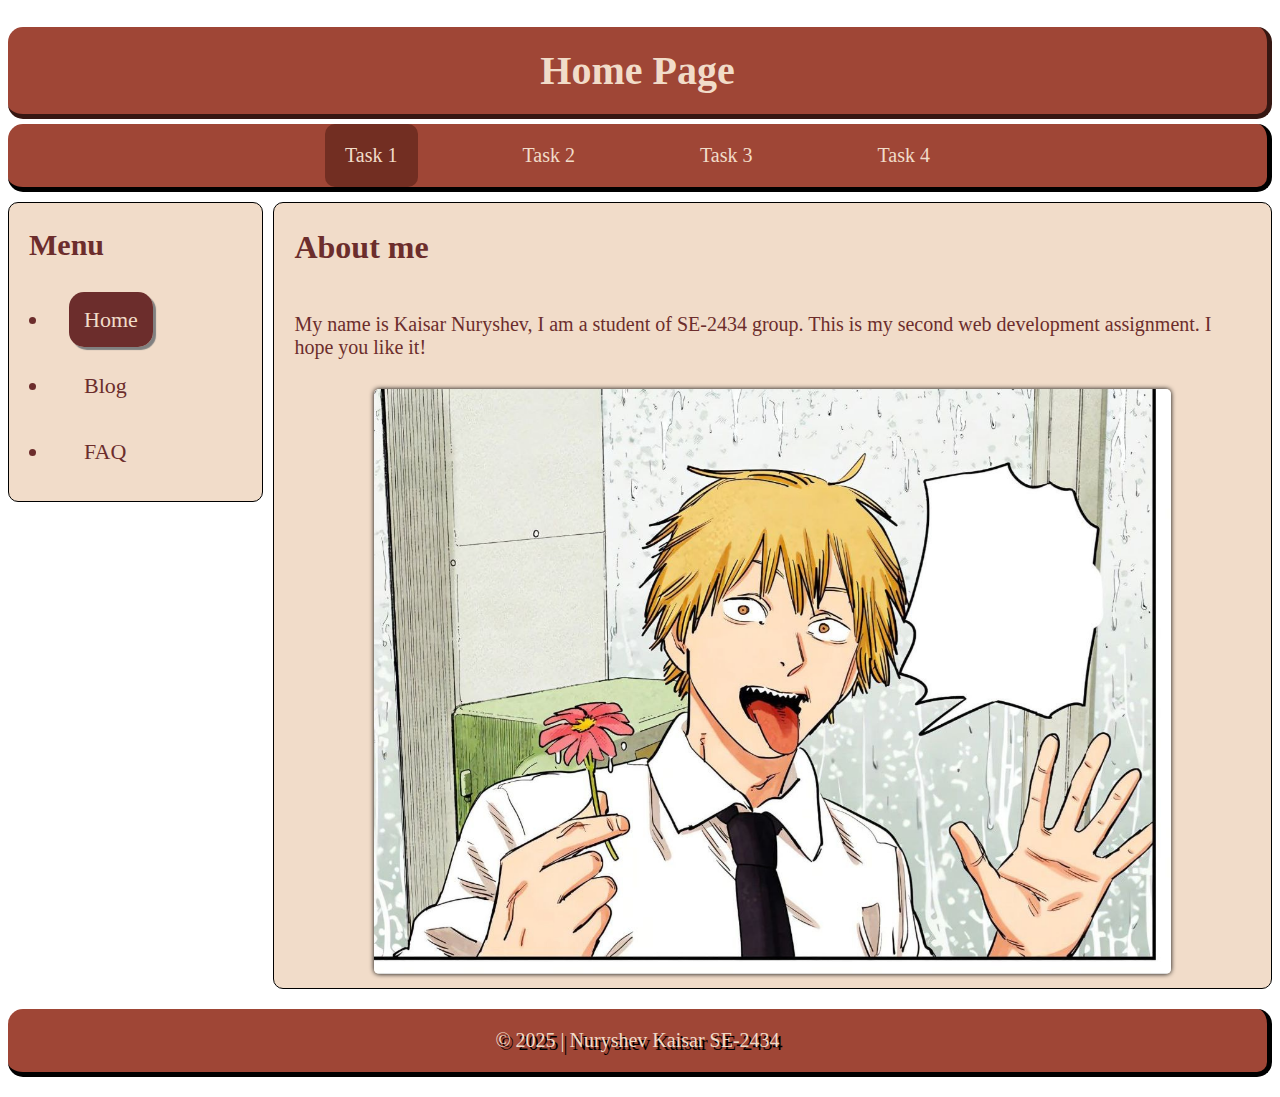
<file: index.html>
<!DOCTYPE html>
<html lang="en">
<head>
  <meta charset="UTF-8">
  <meta name="viewport" content="width=device-width, initial-scale=1.0">
  <link rel="stylesheet" href="style.css">
  <link href="https://fonts.googleapis.com/css2?family=Yeseva+One&display=swap" rel="stylesheet">
  <title>Home</title>
</head>
<body>
  <h1 class="head">Home Page</h1>
  <div class="list">
    <a href="#">Task 1</a>
    <a href="task2.html">Task 2</a>
    <a href="task3.html">Task 3</a>
    <a href="task4.html">Task 4</a>
  </div>
  <div class="main">
    <h2>Menu</h2>
    <ul>
      <li><a href="#" class="menu1">Home</a></li>
      <li><a href="blog.html" class="menu2">Blog</a></li>
      <li><a href="FAQ.html" class="menu3">FAQ</a></li>
    </ul>
  </div>
  <div class="home">
    <h2>About me</h2>
    <p>My name is Kaisar Nuryshev, I am a student of SE-2434 group. This is my second web development assignment. I hope you like it!</p>
    <img src="denji.jpeg" title="denji from chainsaw man">
  </div>
  <p id="footer">&copy; 2025 | Nuryshev Kaisar SE-2434</p>

</body>
</html>
</file>
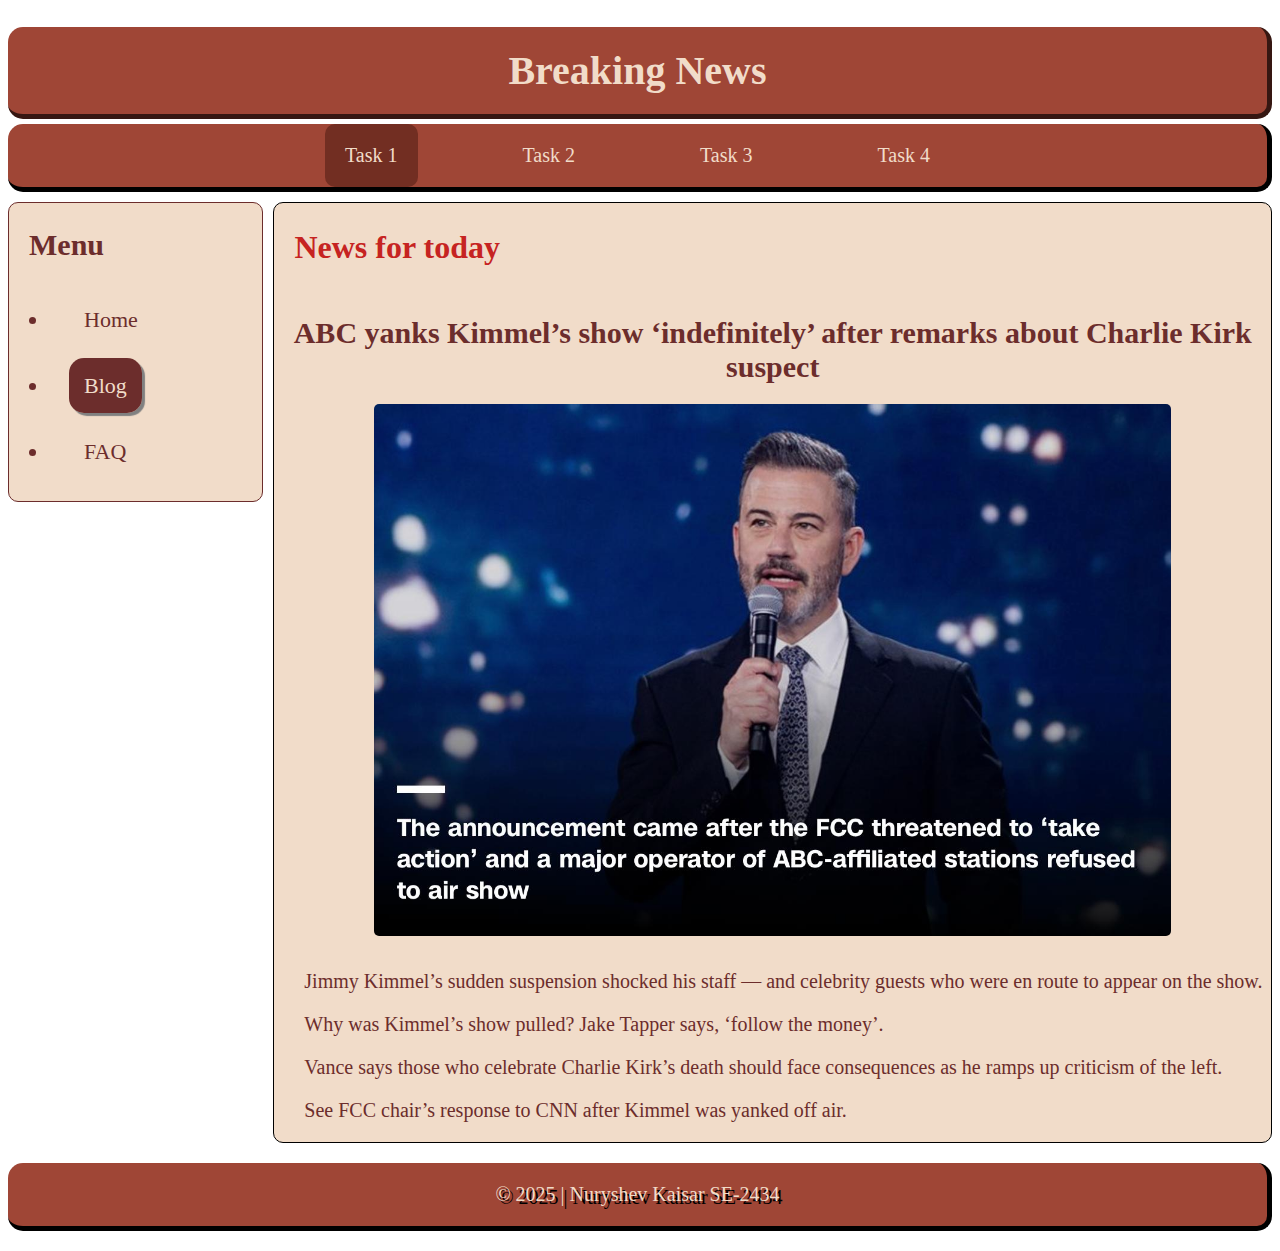
<file: blog.html>
<!DOCTYPE html>
<html lang="en">
<head>
  <meta charset="UTF-8">
  <meta name="viewport" content="width=device-width, initial-scale=1.0">
  <link rel="stylesheet" href="blog.css">
  <link href="https://fonts.googleapis.com/css2?family=Yeseva+One&display=swap" rel="stylesheet">
  <title>Blog</title>
</head>
<body>
  <h1 class="head">Breaking News</h1>
  <div class="list">
    <a href="#">Task 1</a>
    <a href="task2.html">Task 2</a>
    <a href="task3.html">Task 3</a>
    <a href="index.html">Task 4</a>
  </div>
  <div class="main">
    <h2>Menu</h2>
    <ul>
      <li><a href="index.html" class="menu1">Home</a></li>
      <li><a href="blog.html" class="menu2">Blog</a></li>
      <li><a href="FAQ.html" class="menu3">FAQ</a></li>
    </ul>
  </div>
    <div class="blog">
        <h2>News for today</h2>
        <h3>ABC yanks Kimmel’s show ‘indefinitely’ after remarks about Charlie Kirk suspect</h3>
        <img src="news.jpeg">
        <p>Jimmy Kimmel’s sudden suspension shocked his staff — and celebrity guests who were en route to appear on the show.</p>
        <p>Why was Kimmel’s show pulled? Jake Tapper says, ‘follow the money’.</p>
        <p>Vance says those who celebrate Charlie Kirk’s death should face consequences as he ramps up criticism of the left.</p>
        <p>See FCC chair’s response to CNN after Kimmel was yanked off air.</p>
    </div>
  
  <p id="footer">&copy; 2025 | Nuryshev Kaisar SE-2434</p>

</body>
</html>
</file>
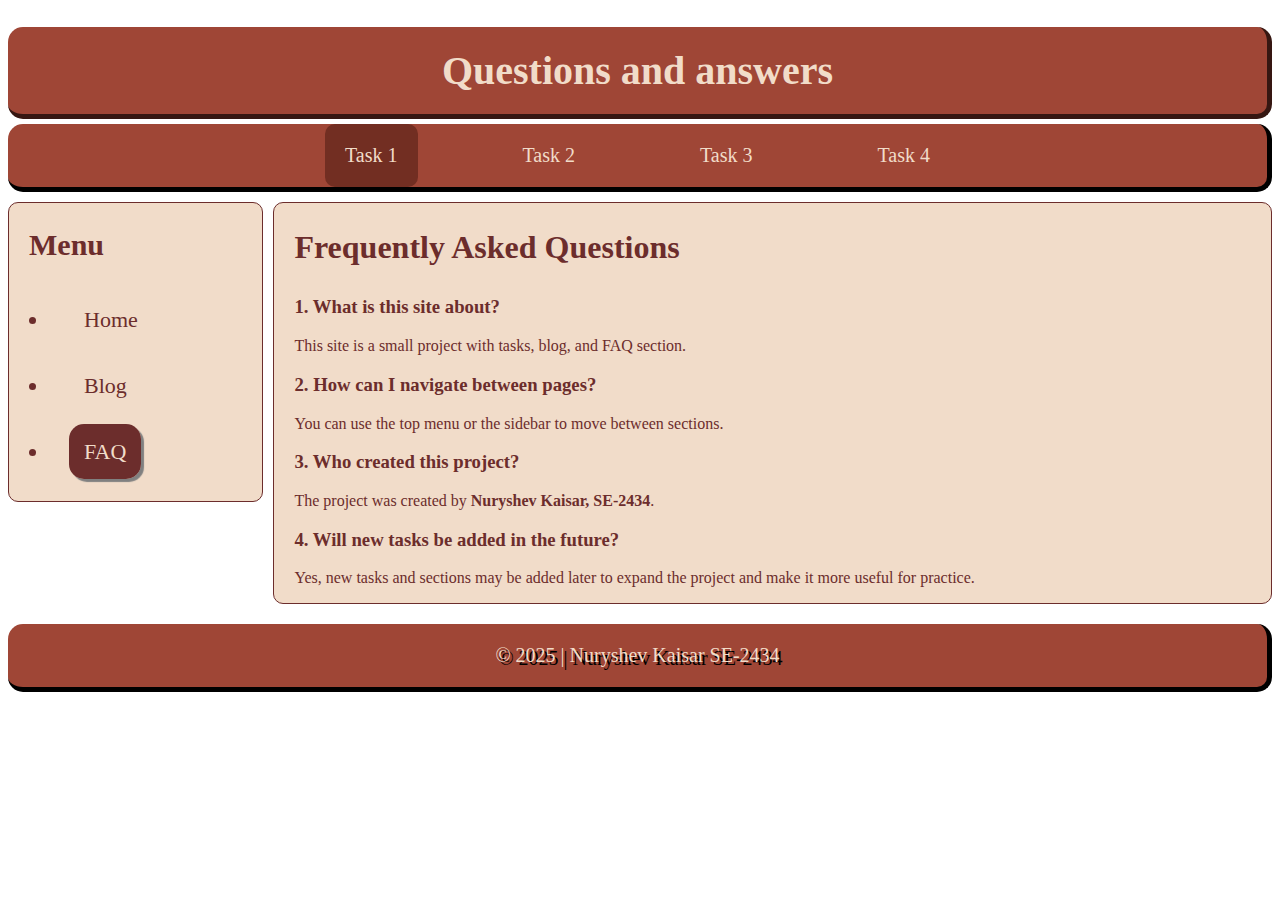
<file: FAQ.html>
<!DOCTYPE html>
<html lang="en">

<head>
    <meta charset="UTF-8">
    <meta name="viewport" content="width=device-width, initial-scale=1.0">
    <link rel="stylesheet" href="faq.css">
    <link href="https://fonts.googleapis.com/css2?family=Yeseva+One&display=swap" rel="stylesheet">
    <title>FAQ</title>
</head>

<body>
    <h1 class="head">Questions and answers</h1>
    <div class="list">
        <a href="#">Task 1</a>
        <a href="task2.html">Task 2</a>
        <a href="task3.html">Task 3</a>
        <a href="index.html">Task 4</a>
    </div>
    <div class="main">
        <h2>Menu</h2>
        <ul>
            <li><a href="index.html" class="menu1">Home</a></li>
            <li><a href="blog.html" class="menu2">Blog</a></li>
            <li><a href="FAQ.html" class="menu3">FAQ</a></li>
        </ul>
    </div>
    <div class="faq">
        <h2>Frequently Asked Questions</h2>
    <div class="que">
        <h3>1. What is this site about?</h3>
        <p>This site is a small project with tasks, blog, and FAQ section.</p>
    </div>

    <div class="que">
        <h3>2. How can I navigate between pages?</h3>
        <p>You can use the top menu or the sidebar to move between sections.</p>
    </div>

    <div class="que">
        <h3>3. Who created this project?</h3>
        <p>The project was created by <strong>Nuryshev Kaisar, SE-2434</strong>.</p>
    </div>
    <div class="que">
        <h3>4. Will new tasks be added in the future?</h3>
        <p>Yes, new tasks and sections may be added later to expand the project and make it more useful for practice.</p>
    </div>
    </div>

    <p id="footer">&copy; 2025 | Nuryshev Kaisar SE-2434</p>

</body>

</html>
</file>
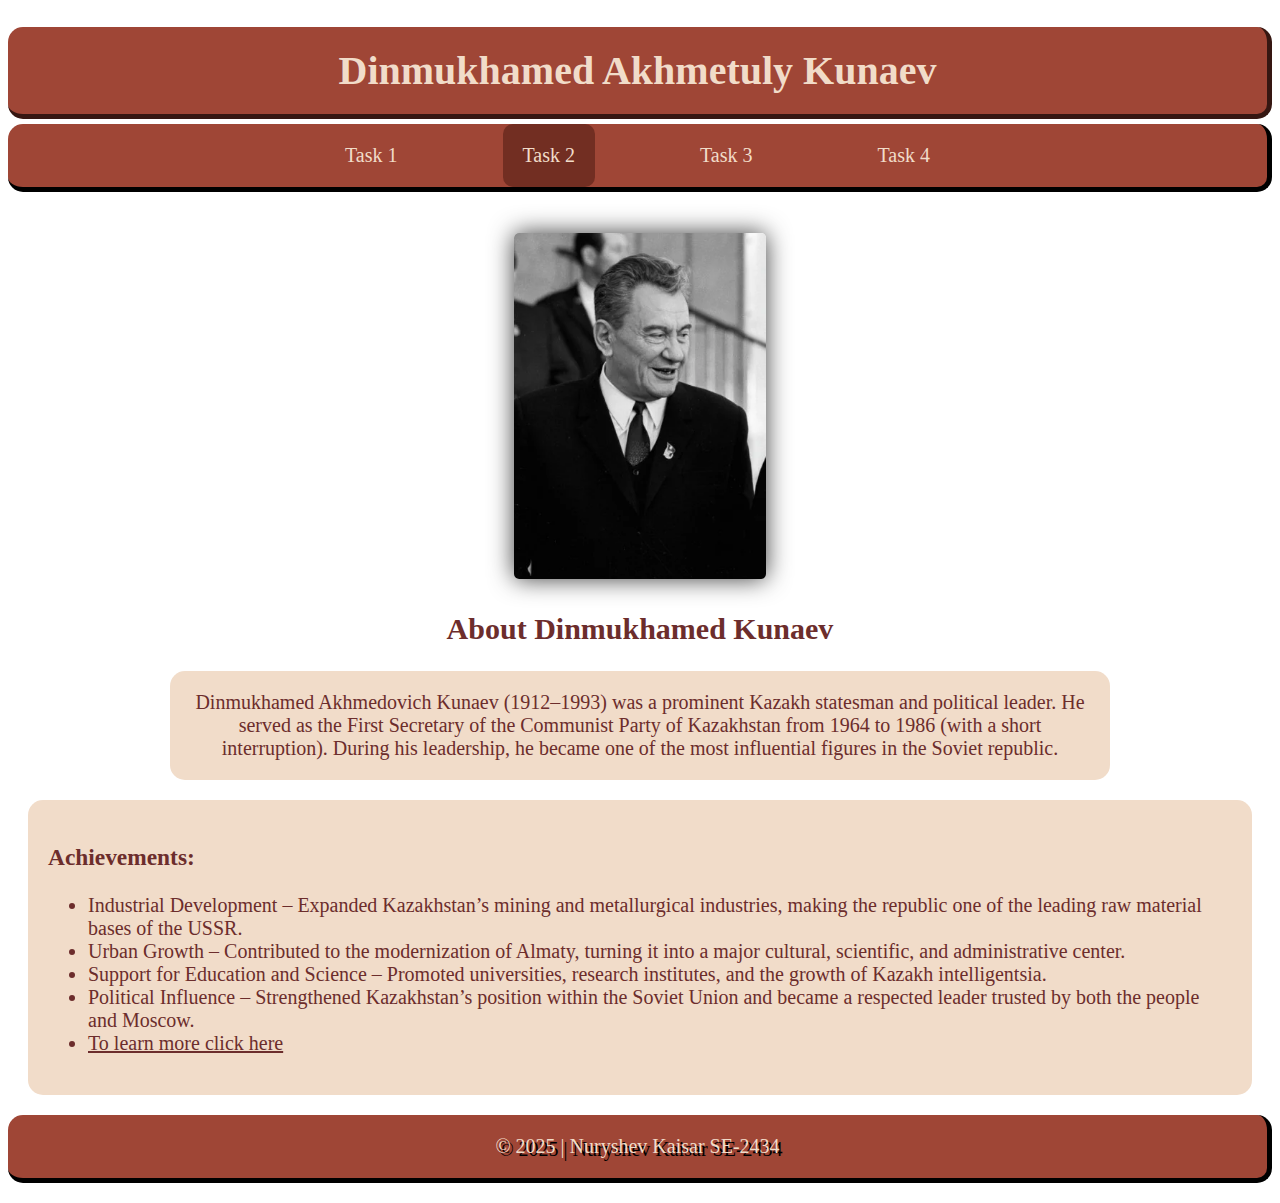
<file: task2.html>
<!DOCTYPE html>
<html lang="en">
<head>
    <meta charset="UTF-8">
    <meta name="viewport" content="width=device-width, initial-scale=1.0">
    <title>Tribute page</title>
    <link rel="stylesheet" href="task2.css">
</head>
<body>
    <h1>Dinmukhamed Akhmetuly Kunaev</h1>
    <div class="list">
        <a href="index.html">Task 1</a>
        <a href="#">Task 2</a>
        <a href="task3.html">Task 3</a>
        <a href="task4.html">Task 4</a>
    </div>
    <img class="img" src="Kunaev.webp">
    <h2>About Dinmukhamed Kunaev</h2>
    <p class="about">Dinmukhamed Akhmedovich Kunaev (1912–1993) was a prominent Kazakh statesman and political leader. He served as the 
        First Secretary of the Communist Party of Kazakhstan from 1964 to 1986 (with a short interruption). During his leadership, he
    became one of the most influential figures in the Soviet republic.</p>

    <div class="ach">
        <h3>Achievements:</h3>
        <ul>
            <li>Industrial Development – Expanded Kazakhstan’s mining and metallurgical industries, making the republic one of the
            leading raw material bases of the USSR.</li>
            <li>Urban Growth – Contributed to the modernization of Almaty, turning it into a major cultural, scientific, and
            administrative center.</li>
            <li>Support for Education and Science – Promoted universities, research institutes, and the growth of Kazakh intelligentsia.</li>
            <li>Political Influence – Strengthened Kazakhstan’s position within the Soviet Union and became a respected leader trusted
            by both the people and Moscow.</li>
            <li><a href="https://en.wikipedia.org/wiki/Dinmukhamed_Kunaev">To learn more click here</a></li>
        </ul>
    </div>
    
    <p class="footer">&copy; 2025 | Nuryshev Kaisar SE-2434</p>

</body>
</html>
</file>
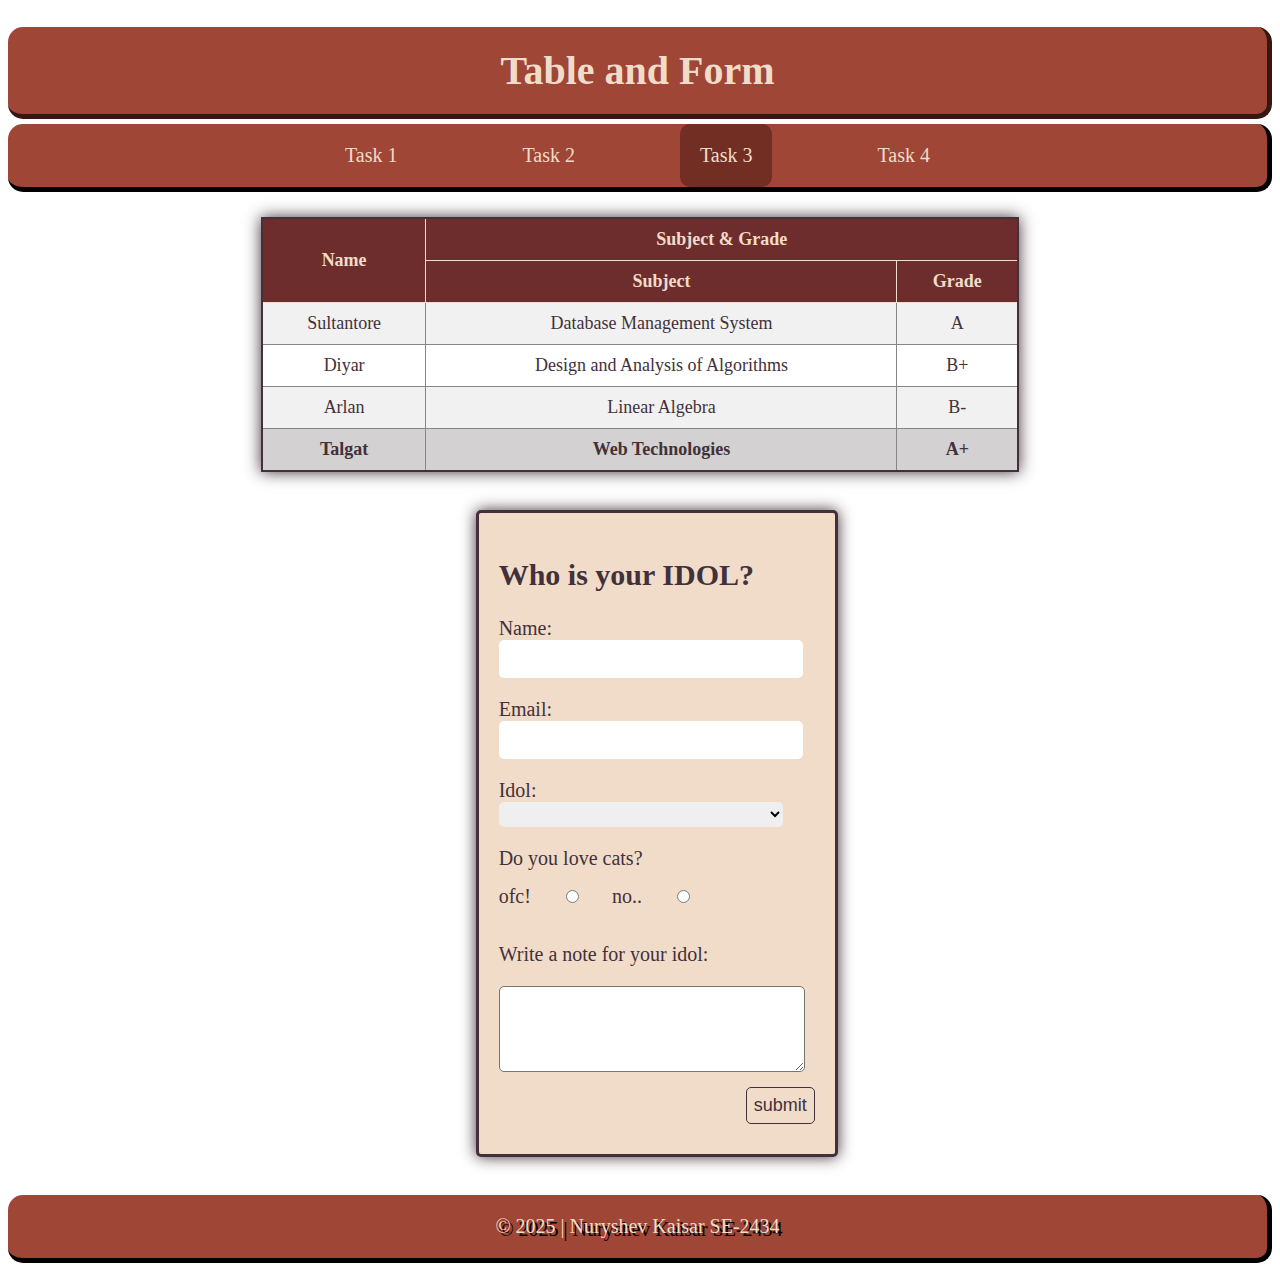
<file: task3.html>
<!DOCTYPE html>
<html lang="en">
<head>
    <meta charset="UTF-8">
    <meta name="viewport" content="width=device-width, initial-scale=1.0">
    <link rel="stylesheet" href="task3.css">
    <title>Table&Form</title>
</head>
<body>
    <h1>Table and Form</h1>
<div class="list">
    <a href="index.html">Task 1</a>
    <a href="task2.html">Task 2</a>
    <a href="#">Task 3</a>
    <a href="task4.html">Task 4</a>
</div>
<table>
    <thead>
        <tr>
            <th rowspan="2">Name</th>
            <th colspan="2">Subject & Grade</th>
        </tr>
        <tr>
            <th>Subject</th>
            <th>Grade</th>
        </tr>
    </thead>
    <tbody>
        <tr>
            <td>Sultantore</td>
            <td>Database Management System</td>
            <td>A</td>
        </tr>
        <tr>
            <td>Diyar</td>
            <td>Design and Analysis of Algorithms</td>
            <td>B+</td>
        </tr>
        <tr>
            <td>Arlan</td>
            <td>Linear Algebra</td>
            <td>B-</td>
        </tr>
        <tr>
            <td>Talgat</td>
            <td>Web Technologies</td>
            <td>A+</td>
        </tr>
    </tbody>
</table>
<div class="form">
    <h2>Who is your IDOL?</h2>

    <label>Name:</label>
    <input type="text" required><br>
    <label>Email:</label>
    <input type="email" required><br>

    <label>Idol:</label>
    <select required>
        <option value="" selected></option>
        <option>Sultantore</option>
        <option>Diyar</option>
        <option>Arlan</option>
        <option>Talgat</option>
    </select><br>

    <label>Do you love cats?</label><br>
    <label>
    ofc!
    <input id="radio" type="radio" name="cats">
    </label>
    <label>
    no..
    <input id="radio" type="radio" name="cats">
    </label>

    <p id="note">Write a note for your idol:</p>
    <textarea></textarea>

    <button>submit</button>
</div>
<p id="footer">&copy; 2025 | Nuryshev Kaisar SE-2434</p>
</body>
</html>
</file>
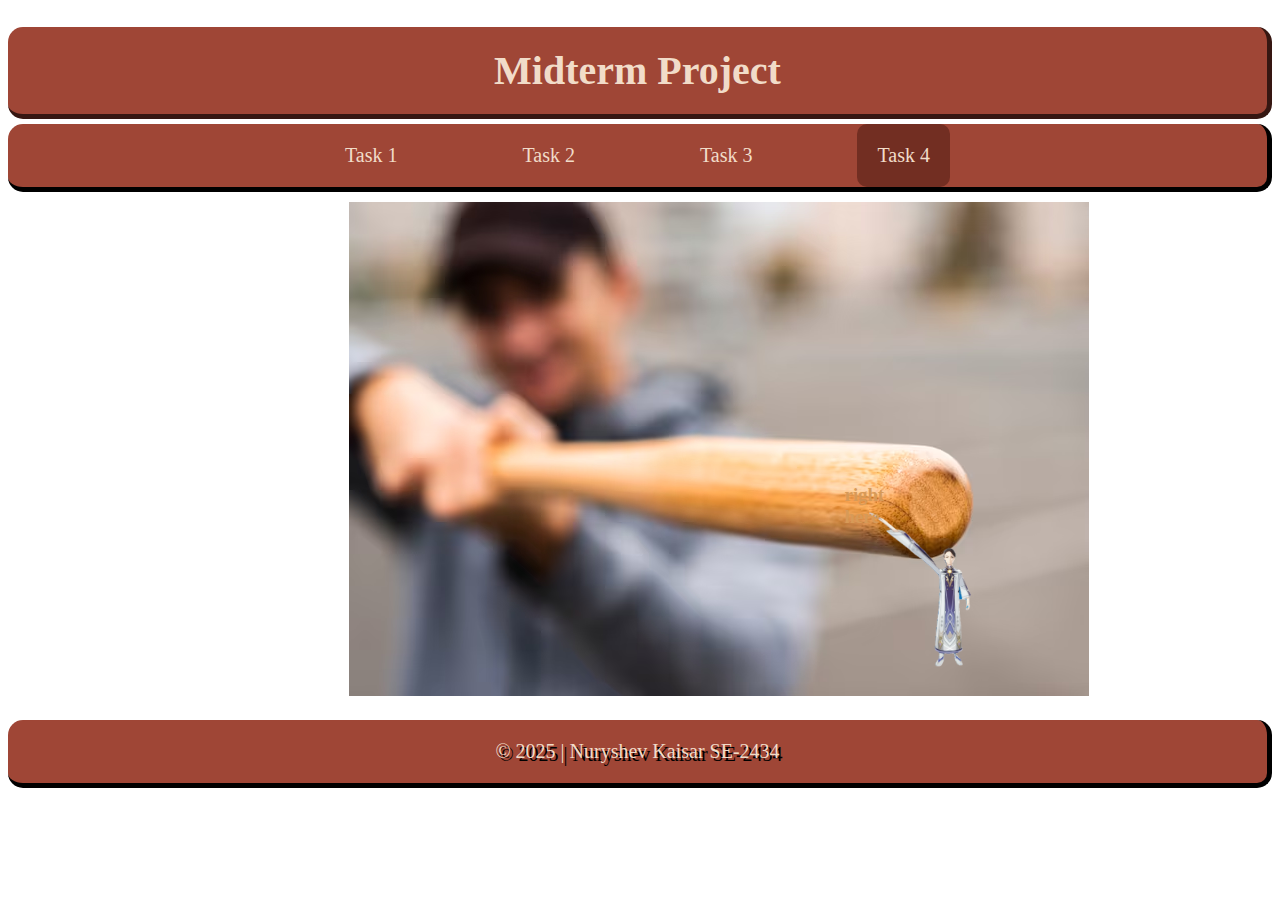
<file: task4.html>
<!DOCTYPE html>
<html lang="en">
<head>
    <meta charset="UTF-8">
    <meta name="viewport" content="width=device-width, initial-scale=1.0">
    <link rel="stylesheet" href="task4.css">
    <title>Project</title>
</head>
<body>
<h1 class="head">Midterm Project</h1>
<div class="list">
    <a href="index.html">Task 1</a>
    <a href="task2.html">Task 2</a>
    <a href="task3.html">Task 3</a>
    <a href="#">Task 4</a>
</div>
<div class="where">
    <img src="taphere.jpg">
    <img class="child" src="here.png">
    <h3><a href="https://www.figma.com/design/LCLEwnGmV5HCio5FJ6eYzN/Untitled?node-id=3-321&t=xwN0kvGdLsjFu4jr-1" target="_blank">right here</a></h3>
</div>
    
<p id="footer">&copy; 2025 | Nuryshev Kaisar SE-2434</p>
</div>
</body>
</html>
</file>
<file: style.css>
h1{
    background-color: #9f4636;
    border-bottom: 5px #8a3c2e outset;
    border-right: 5px #8a3c2e outset;
    color: #f1dcc9;
    text-align: center;
    padding: 20px;
    border-radius: 15px;
    font-size: 40px;
    font-family: 'Times New Roman', Times, serif;
    margin-bottom: 5px;
}
.list{
    background-color: #9f4636;
    border-bottom: 5px #42313a outset;
    border-right: 5px #42313a outset;
    border-radius: 15px;
    margin-bottom: 10px;
    padding: 20px;
    font-size: 20px;
    font-family: 'Times New Roman', Times, serif;
    text-align: center;
    position: sticky;
    top: 0px;
    z-index: 10;
}
.list a {
    margin: 40px;
    padding: 20px;
    padding-bottom: 21px;
    text-decoration: none;
    color: #f1dcc9;
}
.list a:nth-child(1) {
    background-color: #722e22;
    border-radius: 10px;
}
.list a:hover {
    background-color: #cf543e;
    border-radius: 15px;
}
.list a:active {
    background-color: #722e22;
    border-radius: 10px;
}
.main {
    border-radius: 10px;
    border: 1px solid;
    background-color: #f1dcc9;
    width: 20%;
    float: left;
    margin-right: 10px;
    margin-bottom: 20px;
}
.main h2 {
    font-size: 30px;
    padding-left: 20px;
    color: #6c2d2c;
}
.main ul li {
    text-decoration: none; 
    font-size: 22px;
    padding: 20px;
    color: #6c2d2c;
}
.main a {
    text-decoration: none;
    color: #6c2d2c;
    padding: 15px;
}
.main a.menu1 {
    background-color: #6c2d2c;
    border-radius: 15px;
    color: #f1dcc9;
    box-shadow: 3px 3px 1px grey;
}
.main a:hover {
    background-color: #6c2d2c;
    border-radius: 15px;
    color: #f1dcc9;
    box-shadow: 3px 3px 1px grey;
}
.main a:active {
    background-color: #a24544;
    color: #f1dcc9;
    border-radius: 10px;
}
.home{
    border: 1px solid;
    border-radius: 10px;
    background-color: #f1dcc9;
    height: auto;
    margin-left: 21%;
}
.home h2 {
    font-size: 32px;
    padding-left: 20px;
    color: #6c2d2c;
}
.home p{
    text-decoration: none; 
    color: #6c2d2c;
    padding: 20px;
    font-size: 20px;
}
img{
    position: relative;
    bottom: 10px;
    left: 10%;
    width: 80%;
    border-radius: 5px;
    box-shadow: 0px 0px 5px black
}
#footer {
    background-color: #9f4636;
    color: #f1dcc9;
    text-shadow: 3px 3px 0px black;
    text-align: center;
    font-size: 20px;
    font-family: 'Times New Roman', Times, serif;
    border-bottom: 5px #42313a outset;
    border-right: 5px #42313a outset;
    border-radius: 15px;
    padding: 20px;
    clear: both;
}
</file>
<file: blog.css>
h1 {
    background-color: #9f4636;
    border-bottom: 5px #8a3c2e outset;
    border-right: 5px #8a3c2e outset;
    color: #f1dcc9;
    text-align: center;
    padding: 20px;
    border-radius: 15px;
    font-size: 40px;
    font-family: 'Times New Roman', Times, serif;
    margin-bottom: 5px;
}

.list {
    background-color: #9f4636;
    border-bottom: 5px #42313a outset;
    border-right: 5px #42313a outset;
    border-radius: 15px;
    margin-bottom: 10px;
    padding: 20px;
    font-size: 20px;
    font-family: 'Times New Roman', Times, serif;
    text-align: center;
    position: sticky;
    top: 0px;
    z-index: 10;
}

.list a {
    margin: 40px;
    padding: 20px;
    padding-bottom: 21px;
    text-decoration: none;
    color: #f1dcc9;
}
.list a:nth-child(1) {
    background-color: #722e22;
    border-radius: 10px;
}
.list a:hover {
    background-color: #cf543e;
    border-radius: 15px;
}

.list a:active {
    background-color: #722e22;
    border-radius: 10px;
}

.main {
    border-radius: 10px;
    border: 1px solid;
    background-color: #f1dcc9;
    width: 20%;
    height: auto;
    float: left;
    color: #6c2d2c;
    margin-right: 10px;
    margin-bottom: 20px;
    font-family: 'Times New Roman', Times, serif;
}
.main h2 {
    font-size: 30px;
    padding-left: 20px;
}

.main ul li {
    text-decoration: none;
    font-size: 22px;
    padding: 20px;
}

.main a {
    text-decoration: none;
    color: #6c2d2c;
    padding: 15px;
}
.main a.menu2 {
    background-color: #6c2d2c;
    border-radius: 15px;
    color: #f1dcc9;
    box-shadow: 3px 3px 1px grey;
}
.main a:hover {
    background-color: #6c2d2c;
    border-radius: 15px;
    color: #f1dcc9;
    box-shadow: 3px 3px 1px grey;
}

.main a:active {
    background-color: #a24544;
    color: #f1dcc9;
    border-radius: 10px;
}

.blog {
    border: 1px solid;
    border-radius: 10px;
    background-color: #f1dcc9;
    min-height: 700px;
    margin-left: 21%;
    font-family: 'Times New Roman', Times, serif;
}

.blog h2 {
    font-size: 32px;
    padding-left: 20px;
    color: #c62321;
}

.blog p {
    text-decoration: none;
    color: #6c2d2c;
    font-size: 20px;
    margin-left: 3%;
}
img {
    position: relative;
    bottom: 10px;
    left: 10%;
    width: 80%;
    border-radius: 5px;
}
h3 {
    font-size: 30px;
    color: #6c2d2c;
    padding-top: 20px;
    text-align: center;
    font-family: 'Times New Roman', Times, serif;
}
#footer {
    background-color: #9f4636;
    color: #f1dcc9;
    text-shadow: 3px 3px 0px black;
    text-align: center;
    font-size: 20px;
    font-family: 'Times New Roman', Times, serif;
    border-bottom: 5px #42313a outset;
    border-right: 5px #42313a outset;
    border-radius: 15px;
    padding: 20px;
    clear: both;
}
</file>
<file: faq.css>
h1 {
    background-color: #9f4636;
    border-bottom: 5px #8a3c2e outset;
    border-right: 5px #8a3c2e outset;
    color: #f1dcc9;
    text-align: center;
    padding: 20px;
    border-radius: 15px;
    font-size: 40px;
    font-family: 'Times New Roman', Times, serif;
    margin-bottom: 5px;
}

.list {
    background-color: #9f4636;
    border-bottom: 5px #42313a outset;
    border-right: 5px #42313a outset;
    border-radius: 15px;
    margin-bottom: 10px;
    padding: 20px;
    font-size: 20px;
    font-family: 'Times New Roman', Times, serif;
    text-align: center;
    position: sticky;
    top: 0px;
    z-index: 10;
}

.list a {
    margin: 40px;
    padding: 20px;
    padding-bottom: 21px;
    text-decoration: none;
    color: #f1dcc9;
}
.list a:nth-child(1) {
    background-color: #722e22;
    border-radius: 10px;
}
.main a.menu3 {
    background-color: #6c2d2c;
    border-radius: 15px;
    color: #f1dcc9;
    box-shadow: 3px 3px 1px grey;
}
.list a:hover {
    background-color: #cf543e;
    border-radius: 15px;
}

.list a:active {
    background-color: #722e22;
    border-radius: 10px;
}

.main {
    border-radius: 10px;
    border: 1px solid;
    background-color: #f1dcc9;
    width: 20%;
    height: auto;
    float: left;
    color: #6c2d2c;
    margin-right: 10px;
    margin-bottom: 20px;
}

.main h2 {
    font-size: 30px;
    padding-left: 20px;
}

.main ul li {
    text-decoration: none;
    font-size: 22px;
    padding: 20px;
}

.main a {
    text-decoration: none;
    color: #6c2d2c;
    padding: 15px;
}

.main a:hover {
    background-color: #6c2d2c;
    border-radius: 15px;
    color: #f1dcc9;
    box-shadow: 3px 3px 1px grey;
}

.main a:active {
    background-color: #a24544;
    color: #f1dcc9;
    border-radius: 10px;
}
.faq {
    border: 1px solid;
    border-radius: 10px;
    background-color: #f1dcc9;
    color: #6c2d2c;
    height: auto;
    margin-left: 21%;
    padding-left: 20px;
}

.faq h2 {
    font-size: 32px;
    margin-bottom: 30px;
}

.question {
    margin-bottom: 25px;
    padding: 15px;
}

.question h3 {
    margin-bottom: 10px;
    font-size: 22px;
}

.question p {
    font-size: 18px;
    padding: 30px;
}

#footer {
    background-color: #9f4636;
    color: #f1dcc9;
    text-shadow: 3px 3px 0px black;
    text-align: center;
    font-size: 20px;
    font-family: 'Times New Roman', Times, serif;
    border-bottom: 5px #42313a outset;
    border-right: 5px #42313a outset;
    border-radius: 15px;
    padding: 20px;
    clear: both;
}
</file>
<file: task2.css>
h1{
    background-color: #9f4636;
    border-bottom: 5px #8a3c2e outset;
    border-right: 5px #8a3c2e outset;
    color: #f1dcc9;
    text-align: center;
    padding: 20px;
    border-radius: 15px;
    font-size: 40px;
    font-family: 'Times New Roman', Times, serif;
    margin-bottom: 5px;
}
.list {
    background-color: #9f4636;
    border-bottom: 5px #42313a outset;
    border-right: 5px #42313a outset;
    border-radius: 15px;
    margin-bottom: 26px;
    padding: 20px;
    font-size: 20px;
    font-family: 'Times New Roman', Times, serif;
    text-align: center;
    position: sticky;
    top: 0px;
    z-index: 10;
}
.list a {
    margin: 40px;
    padding: 20px;
    padding-bottom: 21px;
    text-decoration: none;
    color: #f1dcc9;
}
.list a:nth-child(2) {
    background-color: #722e22;
    border-radius: 10px;
}
.list a:hover {
    background-color: #cf543e;
    border-radius: 10px;
}
.list a:active {
    background-color: #722e22;
    border-radius: 15px;
}
img{
    position: relative;
    bottom: 30px;
    top: 15px;
    left: 40%;
    width: 20%;
    border-radius: 5px;
    box-shadow: 0px 0px 25px rgb(61, 61, 61);
}
h2{
    font-size: 30px;
    font-family: 'Times New Roman', Times, serif;
    text-align: center; 
    color: #6c2d2c;
    padding-top: 20px;
}
.about {
    background-color: #f1dcc9;
    color: #6c2d2c ;
    padding: 20px;
    max-width: 900px;
    font-size: 20px;
    font-family: 'Times New Roman', Times, serif;
    text-align: center;
    margin: auto;
    border-radius: 15px;
}
.ach{
    color: #6c2d2c;
    background-color: #f1dcc9;
    border-radius: 15px;
    padding: 20px;
    font-size: 20px;
    font-family: 'Times New Roman', Times, serif;
    margin: 20px;
}
.ach a{
    color: #6c2d2c ;
}
.footer {
    background-color: #9f4636;
    color: #f1dcc9;
    text-shadow: 3px 3px 0px black;
    text-align: center;
    font-size: 20px;
    font-family: 'Times New Roman', Times, serif;
    border-bottom: 5px #42313a outset;
    border-right: 5px #42313a outset;
    border-radius: 15px;
    padding: 20px;
}
</file>
<file: task3.css>
h1 {
    background-color: #9f4636;
    border-bottom: 5px #8a3c2e outset;
    border-right: 5px #8a3c2e outset;
    color: #f1dcc9;
    text-align: center;
    padding: 20px;
    border-radius: 15px;
    font-size: 40px;
    font-family: 'Times New Roman', Times, serif;
    margin-bottom: 5px;
}
.list {
    background-color: #9f4636;
    border-bottom: 5px #42313a outset;
    border-right: 5px #42313a outset;
    border-radius: 15px;
    margin-bottom: 2%;
    padding: 20px;
    font-size: 20px;
    font-family: 'Times New Roman', Times, serif;
    text-align: center;
    position: sticky; 
    top: 0px;
    z-index: 10;
}
.list a {
    margin: 40px;
    padding: 20px;
    padding-bottom: 21px;
    text-decoration: none;
    color: #f1dcc9;
}
.list a:nth-child(3) {
    background-color: #722e22;
    border-radius: 10px;
}
.list a:hover {
    background-color: #cf543e;
    border-radius: 15px;
}
.list a:active {
    background-color: #722e22;
    border-radius: 10px;
}
table {
    width: 60%;
    border-collapse: collapse;
    position: relative;
    left: 20%;
    text-align: center;
    border: 2px solid #42313a;
    box-shadow: 0px 0px 15px #42313a;
}
thead {
    background-color: #6c2d2c;
    color: #f1dcc9;
}
th {
    border: 1px solid #f1dcc9;
    padding: 10px;
    font-size: 18px;
}
td {
    border: 1px solid #878686;
    padding: 10px;
    color: #42313a;
    font-size: 18px;
}
tbody tr:nth-child(odd){
    background-color: #f2f1f1;
}
tbody tr:hover{
    background-color: #d3d1d1;
}
tbody tr:nth-child(4) {
    background-color: #d3d1d1;
    font-weight: bold;
}
.form{
    background-color: #f1dcc9;
    color: #42313a;
    padding: 20px;
    border-radius: 5px;
    border: solid;
    width: 25%;
    margin-top: 3%;
    margin-bottom: 3%;
    position: relative;
    left: 37%;
    font-size: 20px;
    box-shadow: 0px 0px 15px #42313a;
}
.radio input{
    position: relative;
    margin-right: 10%;
}
input{
    border-radius: 5px;
    border: 1px;
    padding: 10px;
    margin-bottom: 20px;
    width: 90%;
    font-size: 16px;
}
select{
    border-radius: 5px;
    border: 1px white;
    height: 25px ;
    margin-bottom: 20px;
    width: 90%;
    font-size: 15px;
}
#radio{
    width: 20%;
    margin-top: 20px ;
}
textarea{
    width: 95%;
    height: 80px;
    border-radius: 5px;
    font-size: 16px;
}
button{
    border: 1px solid;
    border-radius: 5px;
    background-color: #f1dcc9;
    color: #42313a;
    font-size: 18px;
    padding: 7px;
    margin: 10px;
    position: relative;
    left: 75%;
}
button:hover{
    background-color: #42313a;;
    color: #f1dcc9;
    box-shadow: 2px 2px 0px #6c2d2c;
}
button:active{
    background-color: #9f4636;
    color: #f1dcc9;
    box-shadow: 2px 2px 0px #ffffff;
}
#footer {
    background-color: #9f4636;
    color: #f1dcc9;
    text-shadow: 3px 3px 0px black;
    text-align: center;
    font-size: 20px;
    font-family: 'Times New Roman', Times, serif;
    border-bottom: 5px #42313a outset;
    border-right: 5px #42313a outset;
    border-radius: 15px;
    padding: 20px;
    clear: both;
}
</file>
<file: task4.css>
h1 {
    background-color: #9f4636;
    border-bottom: 5px #8a3c2e outset;
    border-right: 5px #8a3c2e outset;
    color: #f1dcc9;
    text-align: center;
    padding: 20px;
    border-radius: 15px;
    font-size: 40px;
    font-family: 'Times New Roman', Times, serif;
    margin-bottom: 5px;
}

.list {
    background-color: #9f4636;
    border-bottom: 5px #42313a outset;
    border-right: 5px #42313a outset;
    border-radius: 15px;
    margin-bottom: 10px;
    padding: 20px;
    font-size: 20px;
    font-family: 'Times New Roman', Times, serif;
    text-align: center;
    position: sticky;
    top: 0px;
    z-index: 10;
}

.list a {
    margin: 40px;
    padding: 20px;
    padding-bottom: 21px;
    text-decoration: none;
    color: #f1dcc9;
}

.list a:nth-child(4) {
    background-color: #722e22;
    border-radius: 10px;
}

.list a:hover {
    background-color: #cf543e;
    border-radius: 15px;
}

.list a:active {
    background-color: #722e22;
    border-radius: 10px;
}
.where {
    position: relative;
    left: 27%;
    width: 50.5%;
}   
.where .child{
    position: absolute;
    top: 62%;
    left: 81.5%;
    width: 20%;
}
h3{
    position: absolute;
    top: 53%;
    left: 77.6%;
    width: 10px;
}
.where a{
    text-decoration: none;
    color: #D79A58;
}
.where a:hover{
    color: #11ff00;
}
.where a:active{
    color: #0d8205;
}
#footer {
    background-color: #9f4636;
    color: #f1dcc9;
    text-shadow: 3px 3px 0px black;
    text-align: center;
    font-size: 20px;
    font-family: 'Times New Roman', Times, serif;
    border-bottom: 5px #42313a outset;
    border-right: 5px #42313a outset;
    border-radius: 15px;
    padding: 20px;
    clear: both;
}
</file>
